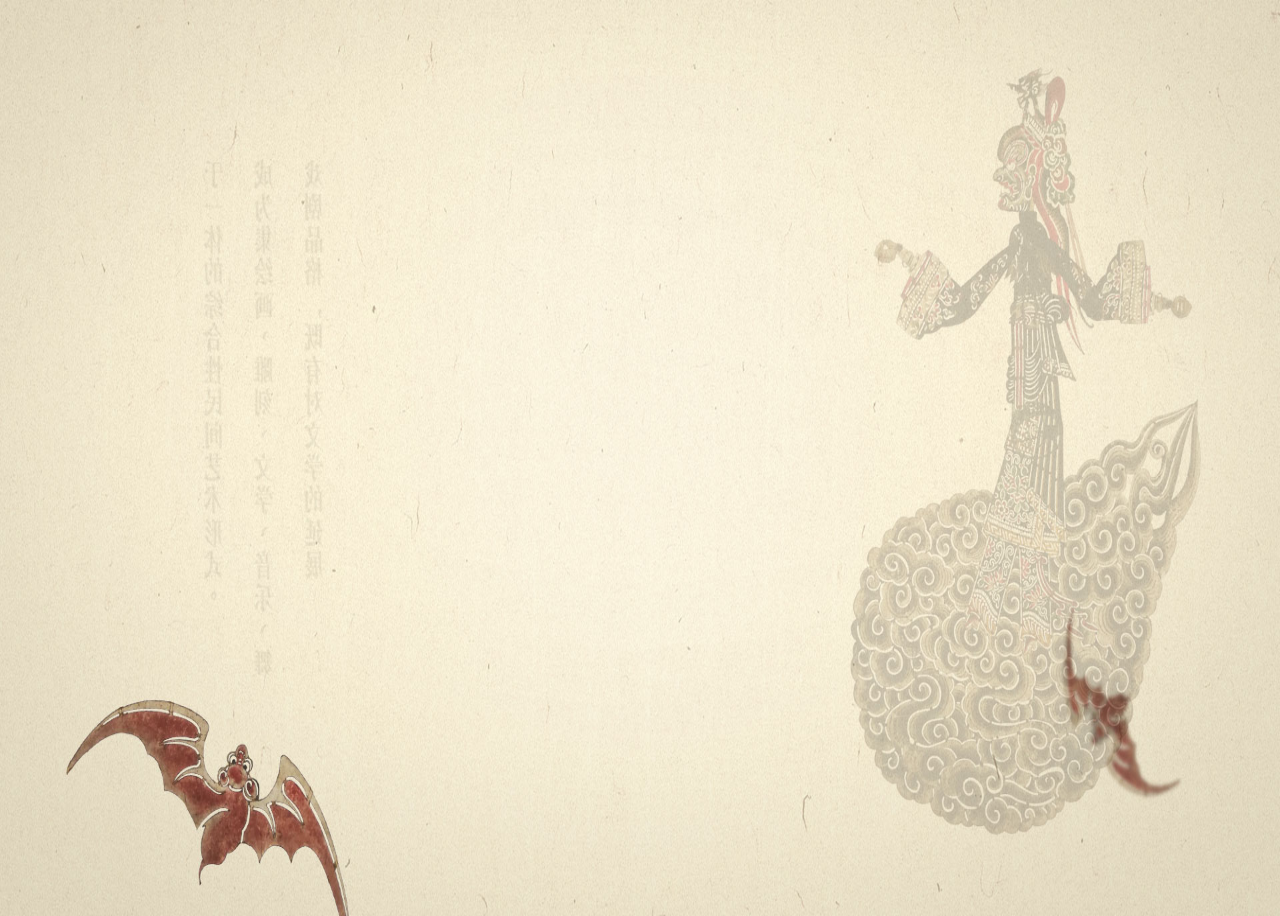
<file: down/right.html>
<!DOCTYPE html>
<html lang="en">

<head>
    <meta charset="UTF-8">
    <meta http-equiv="X-UA-Compatible" content="IE=edge">
    <meta name="viewport" content="width=device-width, initial-scale=1.0">
    <title>Document</title>
    <style>
        body {
            width: 100%;
            height: 100vh;
            overflow: hidden;
            background-image: url("../img/ybxs-bg.jpg");
            background-size: 100% 100%;
            background-repeat: no-repeat;
            background-position: center center;
        }
    </style>
</head>

<body>

</body>

</html>
</file>
